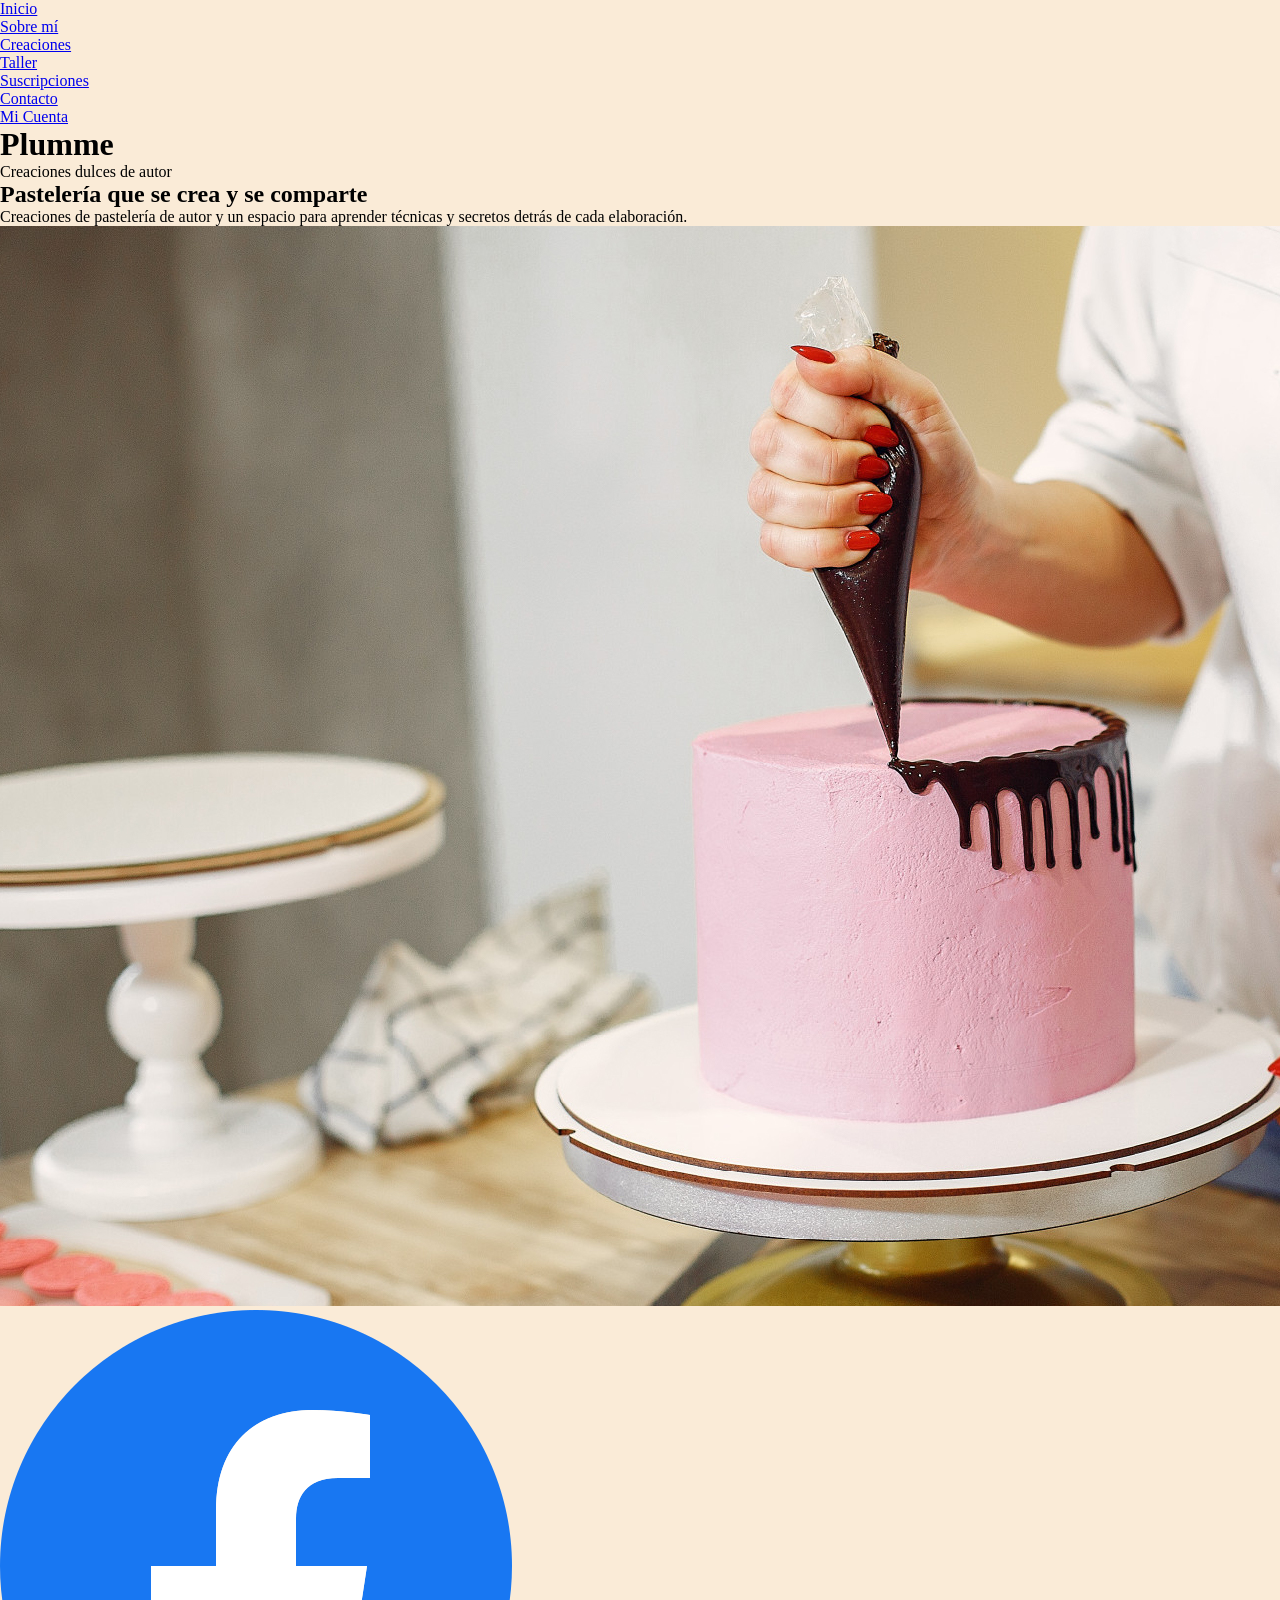
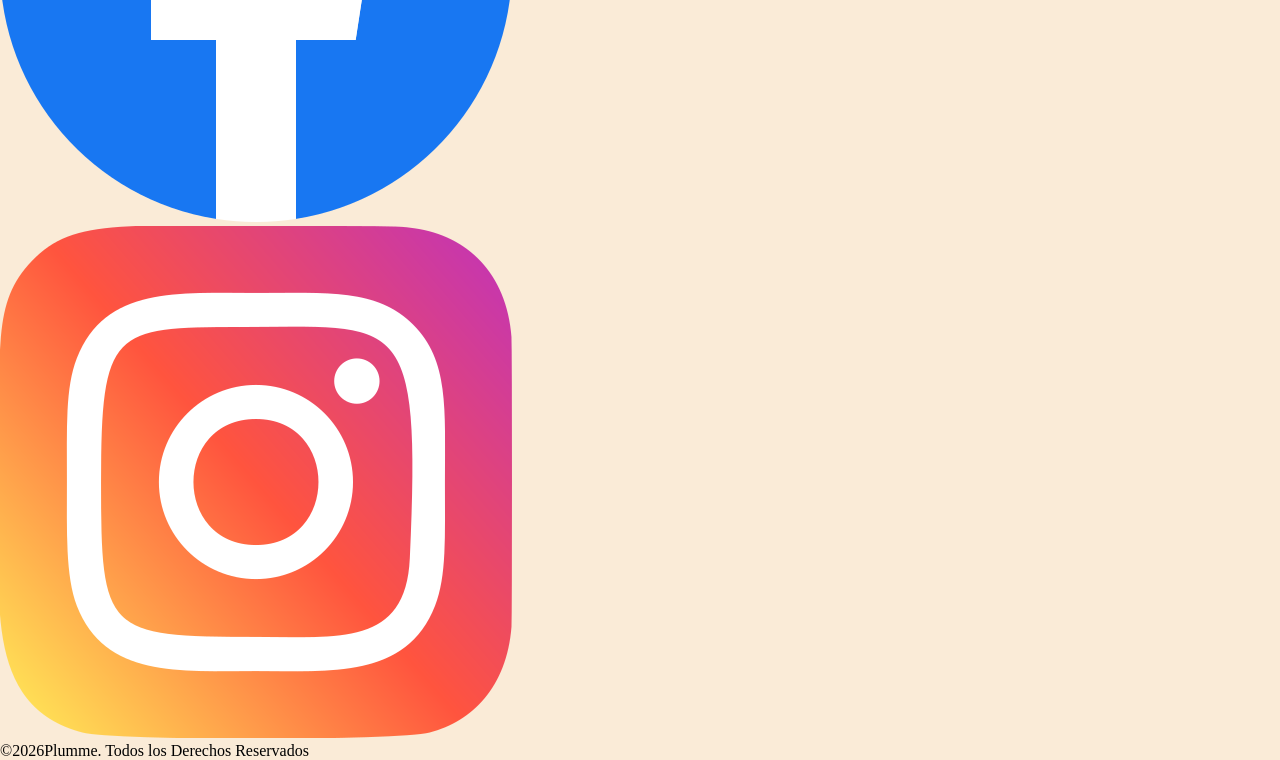
<file: index.html>
<!DOCTYPE html>
<html lang="es">
    <head>
        <meta charset="UTF-8">
        <meta name="viewport" content="width=device-width, initial-scale=1.0">
        
        <title>Plumme | Pastelería de autor</title>
        <meta name="description" content="Plumme es una pastelería de autor que crea tortas y propuestas dulces, además de ofrecer cursos de pastelería.">
        <link rel="stylesheet" href="./styles/styles.css">
    </head>
    <body>
        <!-- esto es el header principal de la pagina -->
        <header>
            <!-- esto es el nav principal de la pagina -->
            <nav>
                <ul>
                    <li><a href="./index.html">Inicio</a></li>
                    <li><a href="./pages/sobre-mi.html">Sobre mí</a></li>
                    <li><a href="./pages/creaciones.html">Creaciones</a></li>
                    <li><a href="./pages/taller.html">Taller</a></li>
                    <li><a href="./pages/suscripciones.html">Suscripciones</a></li>
                    <li><a href="./pages/contacto.html">Contacto</a></li>
                    <li><a href="./pages/mi-cuenta.html">Mi Cuenta</a></li>
                </ul>
            </nav>

            <!-- esto va en el encabezado -->
            <div>
                <h1>Plumme</h1>
                <p>Creaciones dulces de autor</p>
            </div>
        </header>

        <main>
            <section>
                <h2>Pastelería que se crea y se comparte</h2>
                <p>
                    Creaciones de pastelería de autor y un espacio para aprender
                    técnicas y secretos detrás de cada elaboración.
                </p>
                <img src="assets/img/pasteleria.jpg" alt="La pastelería de Plumme">
            </section>
        </main>

        <footer>
            <ul>
                <li>
                    <a href="https://www.facebook.com/" target="_blank" rel="noopener noreferrer">
                        <img src="./assets/logos/facebook.png" alt="Ingresa a nuestra pagina de facebook">
                    </a>
                </li>
                <li>
                    <a href="https://www.instagram.com/" target="_blank" rel="noopener noreferrer">
                        <img src="./assets/logos/instagram.png" alt="Ingresa a nuestra pagina de instagram">
                    </a>
                </li>
            </ul>
            <p>&copy;<span id="year"></span>Plumme. Todos los Derechos Reservados</p>
        </footer>

        <script>
            document.getElementById('year').textContent = new Date().getFullYear();
        </script> 
    </body>
</html>
</file>
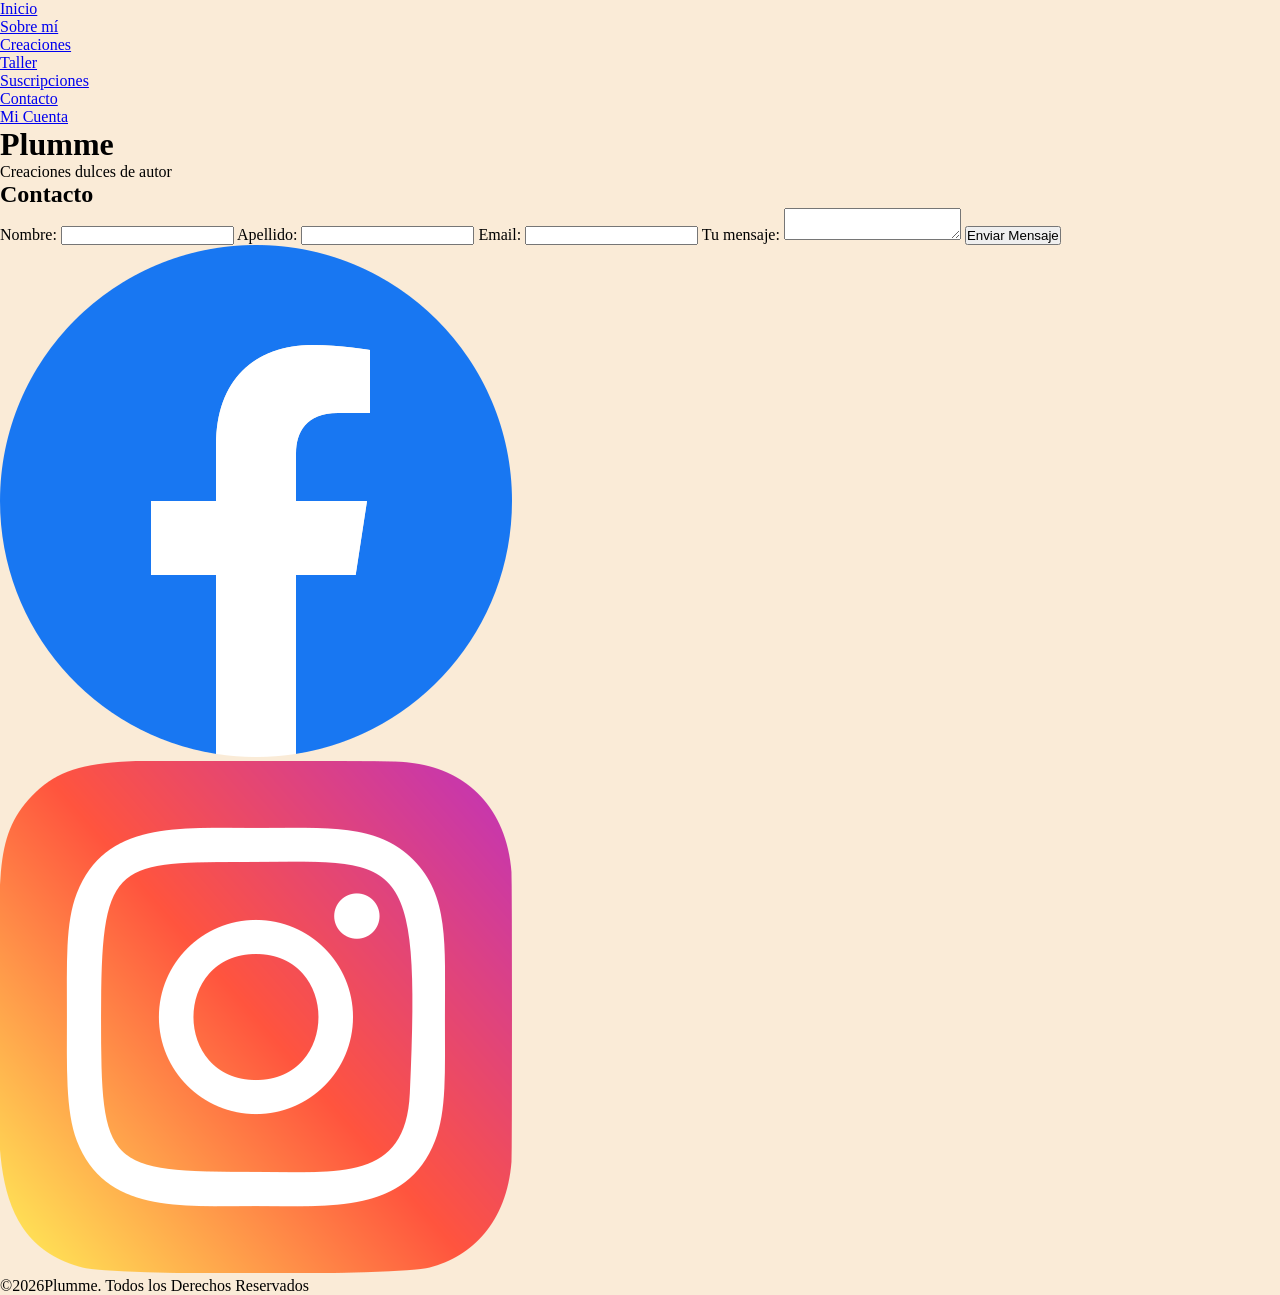
<file: pages/contacto.html>
<!DOCTYPE html>
<html lang="es">
    <head>
        <meta charset="UTF-8">
        <meta name="viewport" content="width=device-width, initial-scale=1.0">
        <title>Contacto | Plumme</title>
        <meta name="description" content="Contactate con Plumme para realizar consultas sobre nuestras creaciones, cursos de pastelería y suscripciones.">
        <link rel="stylesheet" href="../styles/styles.css">
    </head>
    <body>
        <!-- esto es el header principal de la pagina -->
        <header>
            <!-- esto es el nav principal de la pagina -->
            <nav>
                <ul>
                    <li><a href="../index.html">Inicio</a></li>
                    <li><a href="./sobre-mi.html">Sobre mí</a></li>
                    <li><a href="./creaciones.html">Creaciones</a></li>
                    <li><a href="./taller.html">Taller</a></li>
                    <li><a href="./suscripciones.html">Suscripciones</a></li>
                    <li><a href="./contacto.html">Contacto</a></li>
                    <li><a href="./mi-cuenta.html">Mi Cuenta</a></li>
                </ul>
            </nav>

            <!-- esto va en el encabezado -->
            <div>
                <h1>Plumme</h1>
                <p>Creaciones dulces de autor</p>
            </div>
        </header>

        <main>
            <!-- esto es el encabezado de la sección de contacto -->
            <section>
                <h2>Contacto</h2>
                <form action="" method="POST">
                    <label for="user-name">Nombre:</label>
                    <input type="text" id="user-name" name="name" required>

                    <label for="user-last-name">Apellido:</label>
                    <input type="text" id="user-last-name" name="last-name" required>

                    <label for="user-email">Email:</label>
                    <input type="email" id="user-email" name="email" required>

                    <label for="user-comment">Tu mensaje:</label>
                    <textarea id="user-comment" name="comment" required></textarea>

                    <button type="submit" aria-label="Enviar mensaje">Enviar Mensaje</button>
                </form>
            </section>
        </main>

        <footer>
            <ul>
                <li>
                    <a href="https://www.facebook.com/" target="_blank" rel="noopener noreferrer">
                        <img src="../assets/logos/facebook.png" alt="Ingresa a nuestra pagina de facebook">
                    </a>
                </li>
                <li>
                    <a href="https://www.instagram.com/" target="_blank" rel="noopener noreferrer">
                        <img src="../assets/logos/instagram.png" alt="Ingresa a nuestra pagina de instagram">
                    </a>
                </li>
            </ul>
            <p>&copy;<span id="year"></span>Plumme. Todos los Derechos Reservados</p>
        </footer>

        <script>
            document.getElementById('year').textContent = new Date().getFullYear();
        </script> 
    
    </body>
</html>
</file>
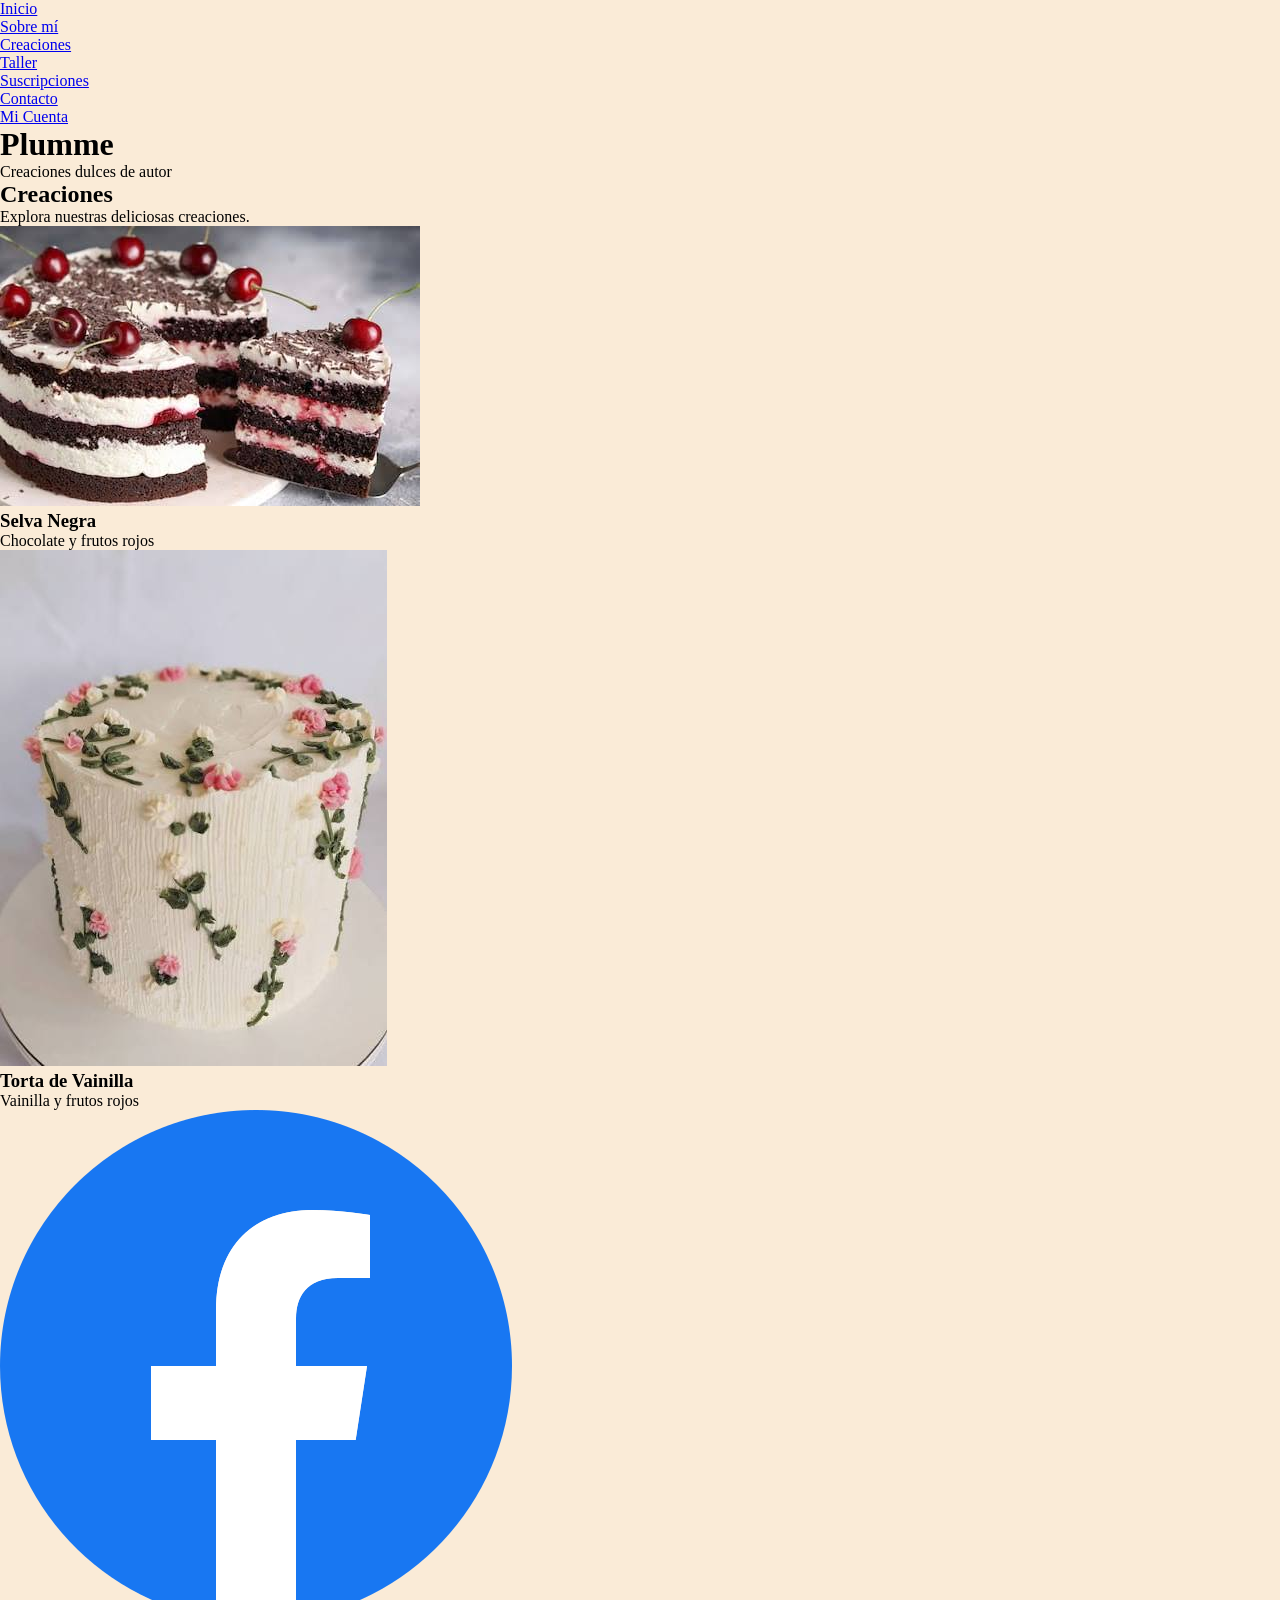
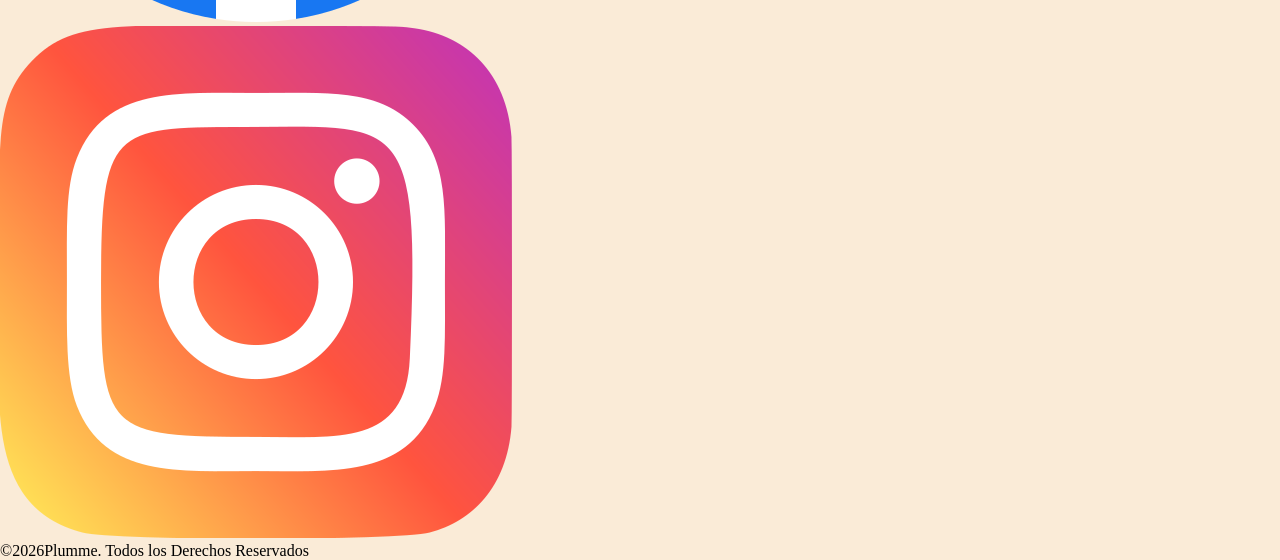
<file: pages/creaciones.html>
<!DOCTYPE html>
<html lang="es">
    <head>
        <meta charset="UTF-8">
        <meta name="viewport" content="width=device-width, initial-scale=1.0">
        <title>Creaciones | Tortas de autor | Plumme</title>
        <meta name="description" content="Descubrí las creaciones de Plumme: tortas de autor elaboradas con diferentes sabores y propuestas de pastelería.">
        <link rel="stylesheet" href="../styles/styles.css">
    </head>
    <body>
        <!-- esto es el header principal de la pagina -->
        <header>
            <!-- esto es el nav principal de la pagina -->
            <nav>
                <ul>
                    <li><a href="../index.html">Inicio</a></li>
                    <li><a href="./sobre-mi.html">Sobre mí</a></li>
                    <li><a href="./creaciones.html">Creaciones</a></li>
                    <li><a href="./taller.html">Taller</a></li>
                    <li><a href="./suscripciones.html">Suscripciones</a></li>
                    <li><a href="./contacto.html">Contacto</a></li>
                    <li><a href="./mi-cuenta.html">Mi Cuenta</a></li>
                </ul>
            </nav>

            <!-- esto va en el encabezado -->
            <div>
                <h1>Plumme</h1>
                <p>Creaciones dulces de autor</p>
            </div>
        </header>

        <main>
            <!-- esto es la sección de creaciones -->
            <section>
                <h2>Creaciones</h2>
                <p>Explora nuestras deliciosas creaciones.</p>
                <article>
                    <img src="../assets/img/selva-negra.jpeg" alt="Torta Selva Negra de chocolate y frutos rojos">
                    <h3>Selva Negra</h3>
                    <p>Chocolate y frutos rojos</p>
                </article>

                <article>
                    <img src="../assets/img/torta-vainilla.jpeg" alt="Torta de vainilla decorada con frutos rojos">
                    <h3>Torta de Vainilla</h3>
                    <p>Vainilla y frutos rojos</p>
                </article>
            </section>
        </main>

        <footer>
            <ul>
                <li>
                    <a href="https://www.facebook.com/" target="_blank" rel="noopener noreferrer">
                        <img src="../assets/logos/facebook.png" alt="Ingresa a nuestra pagina de facebook">
                    </a>
                </li>
                <li>
                    <a href="https://www.instagram.com/" target="_blank" rel="noopener noreferrer">
                        <img src="../assets/logos/instagram.png" alt="Ingresa a nuestra pagina de instagram">
                    </a>
                </li>
            </ul>
            <p>&copy;<span id="year"></span>Plumme. Todos los Derechos Reservados</p>
        </footer>

        <script>
            document.getElementById('year').textContent = new Date().getFullYear();
        </script> 
    
    </body>
</html>
</file>
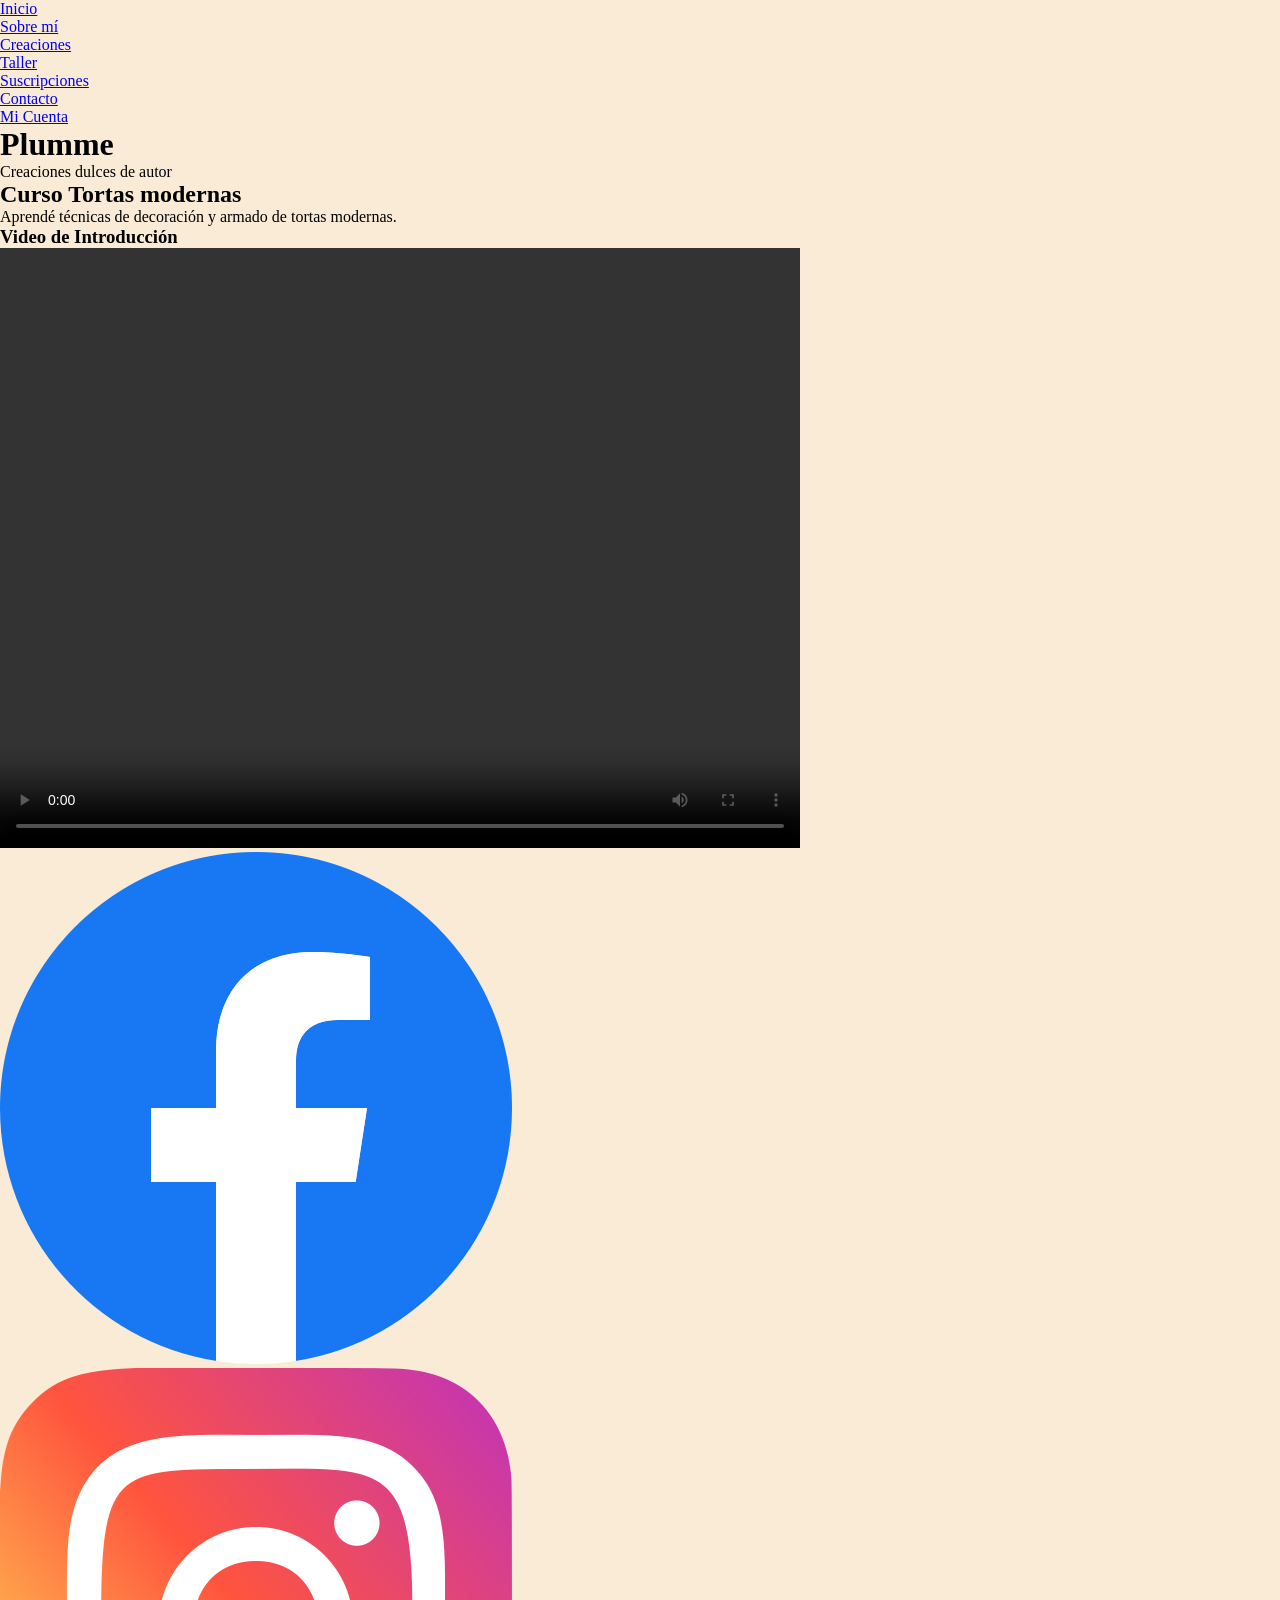
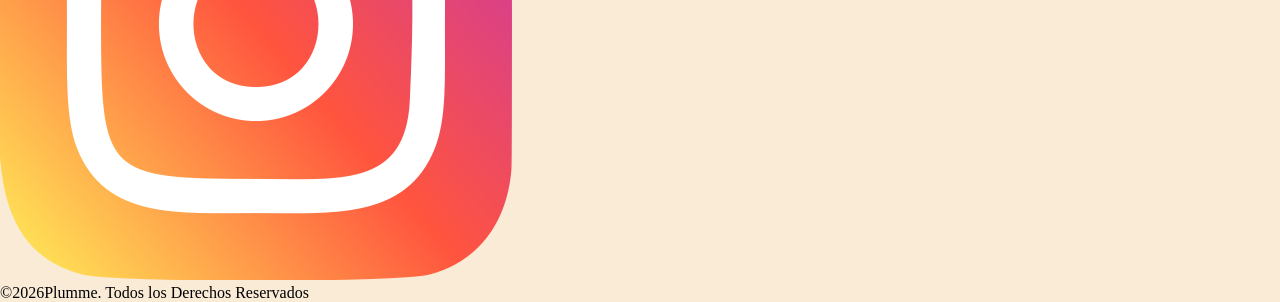
<file: pages/curso-1.html>
<!DOCTYPE html>
<html lang="es">
    <head>
        <meta charset="UTF-8">
        <meta name="viewport" content="width=device-width, initial-scale=1.0">
        <title>Curso tortas modernas</title>
        <link rel="stylesheet" href="../styles/styles.css">
    </head>
    <body>
        <!-- esto es el header principal de la pagina -->
        <header>
            <!-- esto es el nav principal de la pagina -->
            <nav>
                <ul>
                    <li><a href="../index.html">Inicio</a></li>
                    <li><a href="./sobre-mi.html">Sobre mí</a></li>
                    <li><a href="./creaciones.html">Creaciones</a></li>
                    <li><a href="./taller.html">Taller</a></li>
                    <li><a href="./suscripciones.html">Suscripciones</a></li>
                    <li><a href="./contacto.html">Contacto</a></li>
                    <li><a href="./mi-cuenta.html">Mi Cuenta</a></li>
                </ul>
            </nav>

            <!-- esto va en el encabezado -->
            <div>
                <h1>Plumme</h1>
                <p>Creaciones dulces de autor</p>
            </div>
        </header>

        <main>
            <!-- esto es el encabezado de el curso -->
            <section>
                <h2>Curso Tortas modernas</h2>
                <p>Aprendé técnicas de decoración y armado de tortas modernas.</p>
            </section>

            <!-- esto es el video principal de el curso -->
            <section>
                <h3>Video de Introducción</h3>
                <video src="../assets/videos/258562_medium.mp4" controls width="800" height="600">
                    Tu navegador no soporta el elemento de video.
                </video>
            </section>

        </main>

        <footer>
            <ul>
                <li>
                    <a href="https://www.facebook.com/" target="_blank" rel="noopener noreferrer">
                        <img src="../assets/logos/facebook.png" alt="Ingresa a nuestra pagina de facebook">
                    </a>
                </li>
                <li>
                    <a href="https://www.instagram.com/" target="_blank" rel="noopener noreferrer">
                        <img src="../assets/logos/instagram.png" alt="Ingresa a nuestra pagina de instagram">
                    </a>
                </li>
            </ul>
            <p>&copy;<span id="year"></span>Plumme. Todos los Derechos Reservados</p>
        </footer>

        <script>
            document.getElementById('year').textContent = new Date().getFullYear();
        </script> 
    
    </body>
</html>
</file>
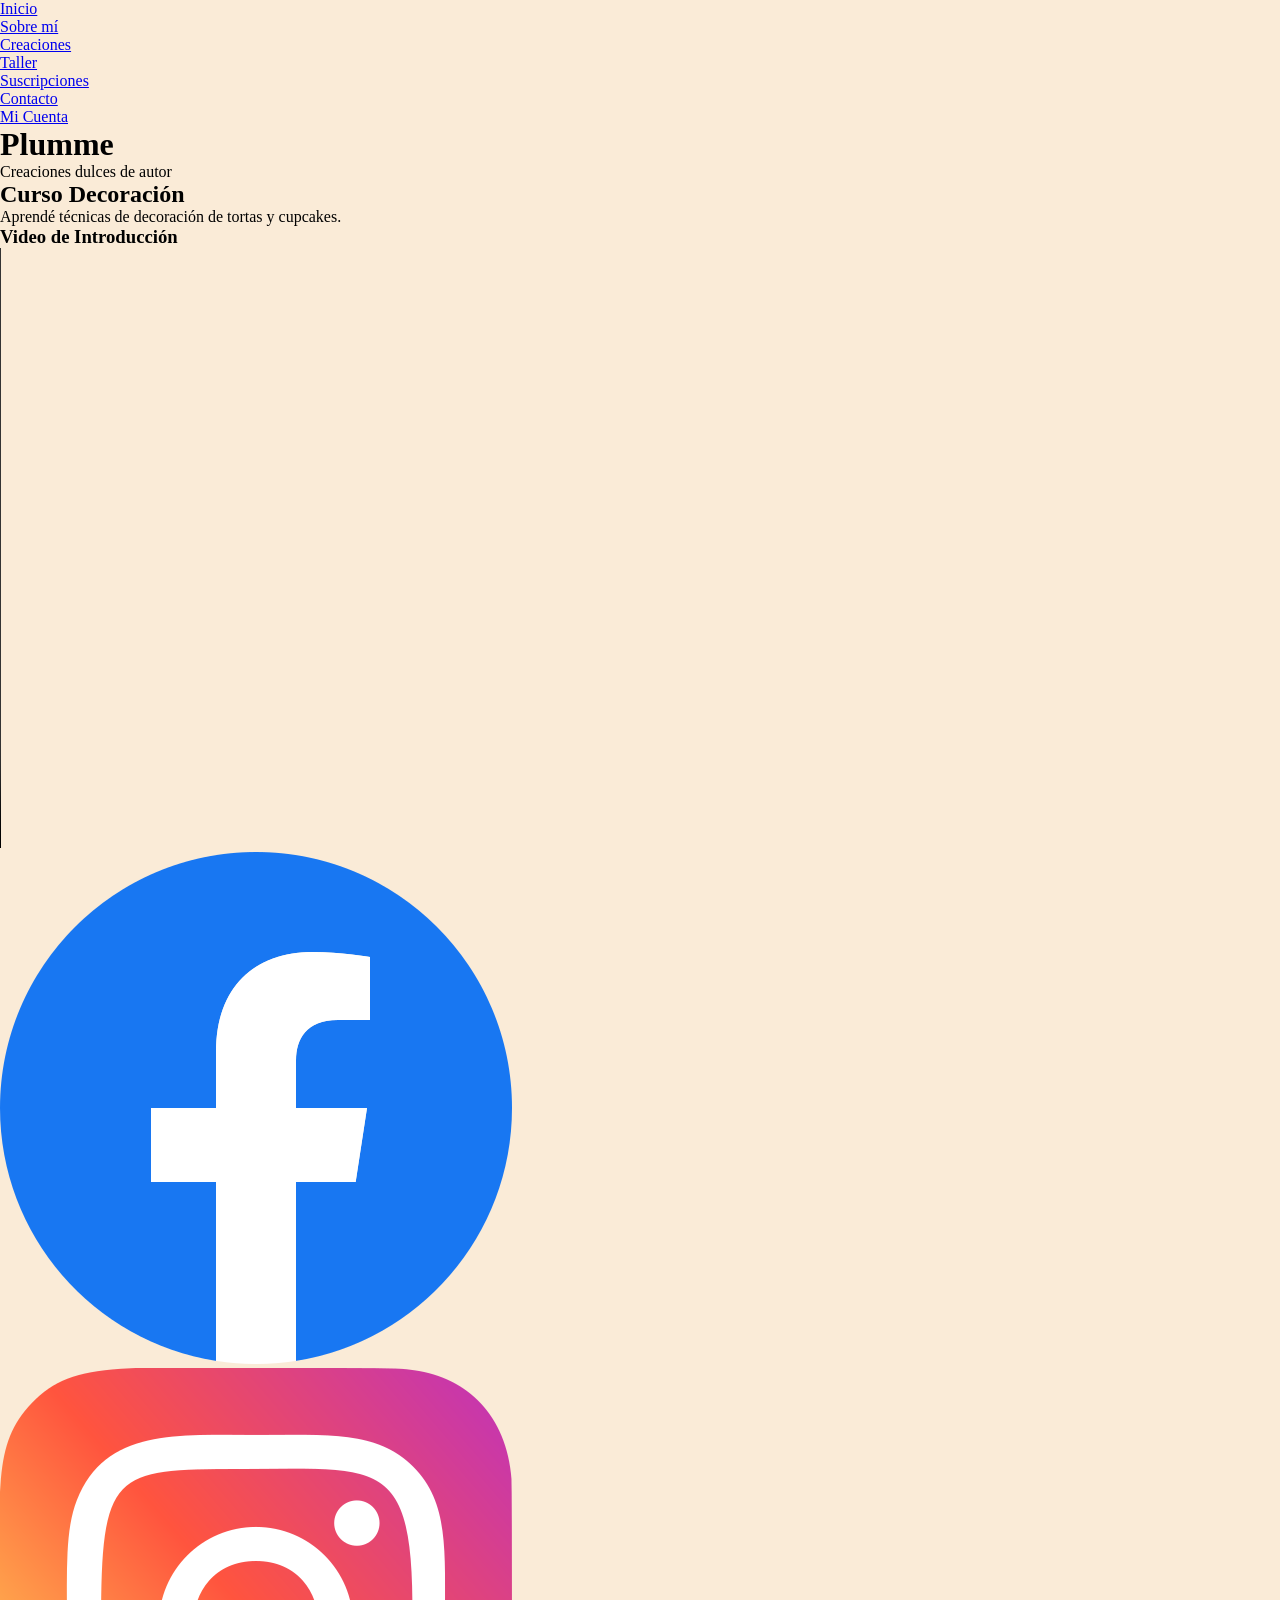
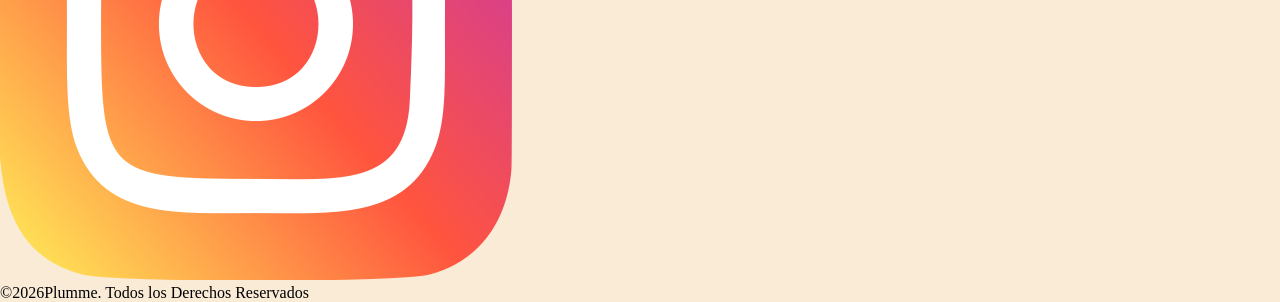
<file: pages/curso-2.html>
<!DOCTYPE html>
<html lang="es">
    <head>
        <meta charset="UTF-8">
        <meta name="viewport" content="width=device-width, initial-scale=1.0">
        <title>Curso Decoración</title>
        <link rel="stylesheet" href="../styles/styles.css">
    </head>
    <body>
        <!-- esto es el header principal de la pagina -->
        <header>
            <!-- esto es el nav principal de la pagina -->
            <nav>
                <ul>
                    <li><a href="../index.html">Inicio</a></li>
                    <li><a href="./sobre-mi.html">Sobre mí</a></li>
                    <li><a href="./creaciones.html">Creaciones</a></li>
                    <li><a href="./taller.html">Taller</a></li>
                    <li><a href="./suscripciones.html">Suscripciones</a></li>
                    <li><a href="./contacto.html">Contacto</a></li>
                    <li><a href="./mi-cuenta.html">Mi Cuenta</a></li>
                </ul>
            </nav>

            <!-- esto va en el encabezado -->
            <div>
                <h1>Plumme</h1>
                <p>Creaciones dulces de autor</p>
            </div>
        </header>

        <main>
            <!-- esto es el encabezado de el curso -->
            <section>
                <h2>Curso Decoración</h2>
                <p>Aprendé técnicas de decoración de tortas y cupcakes.</p>
            </section>

            <!-- esto es el video principal de el curso -->
            <section>
                <h3>Video de Introducción</h3>
                <video src="../assets/videos/366918_medium.mp4" controls width="800" height="600">
                    Tu navegador no soporta el elemento de video.
                </video>
            </section>

        </main>

        <footer>
            <ul>
                <li>
                    <a href="https://www.facebook.com/" target="_blank" rel="noopener noreferrer">
                        <img src="../assets/logos/facebook.png" alt="Ingresa a nuestra pagina de facebook">
                    </a>
                </li>
                <li>
                    <a href="https://www.instagram.com/" target="_blank" rel="noopener noreferrer">
                        <img src="../assets/logos/instagram.png" alt="Ingresa a nuestra pagina de instagram">
                    </a>
                </li>
            </ul>
            <p>&copy;<span id="year"></span>Plumme. Todos los Derechos Reservados</p>
        </footer>

        <script>
            document.getElementById('year').textContent = new Date().getFullYear();
        </script> 
    
    </body>
</html>
</file>
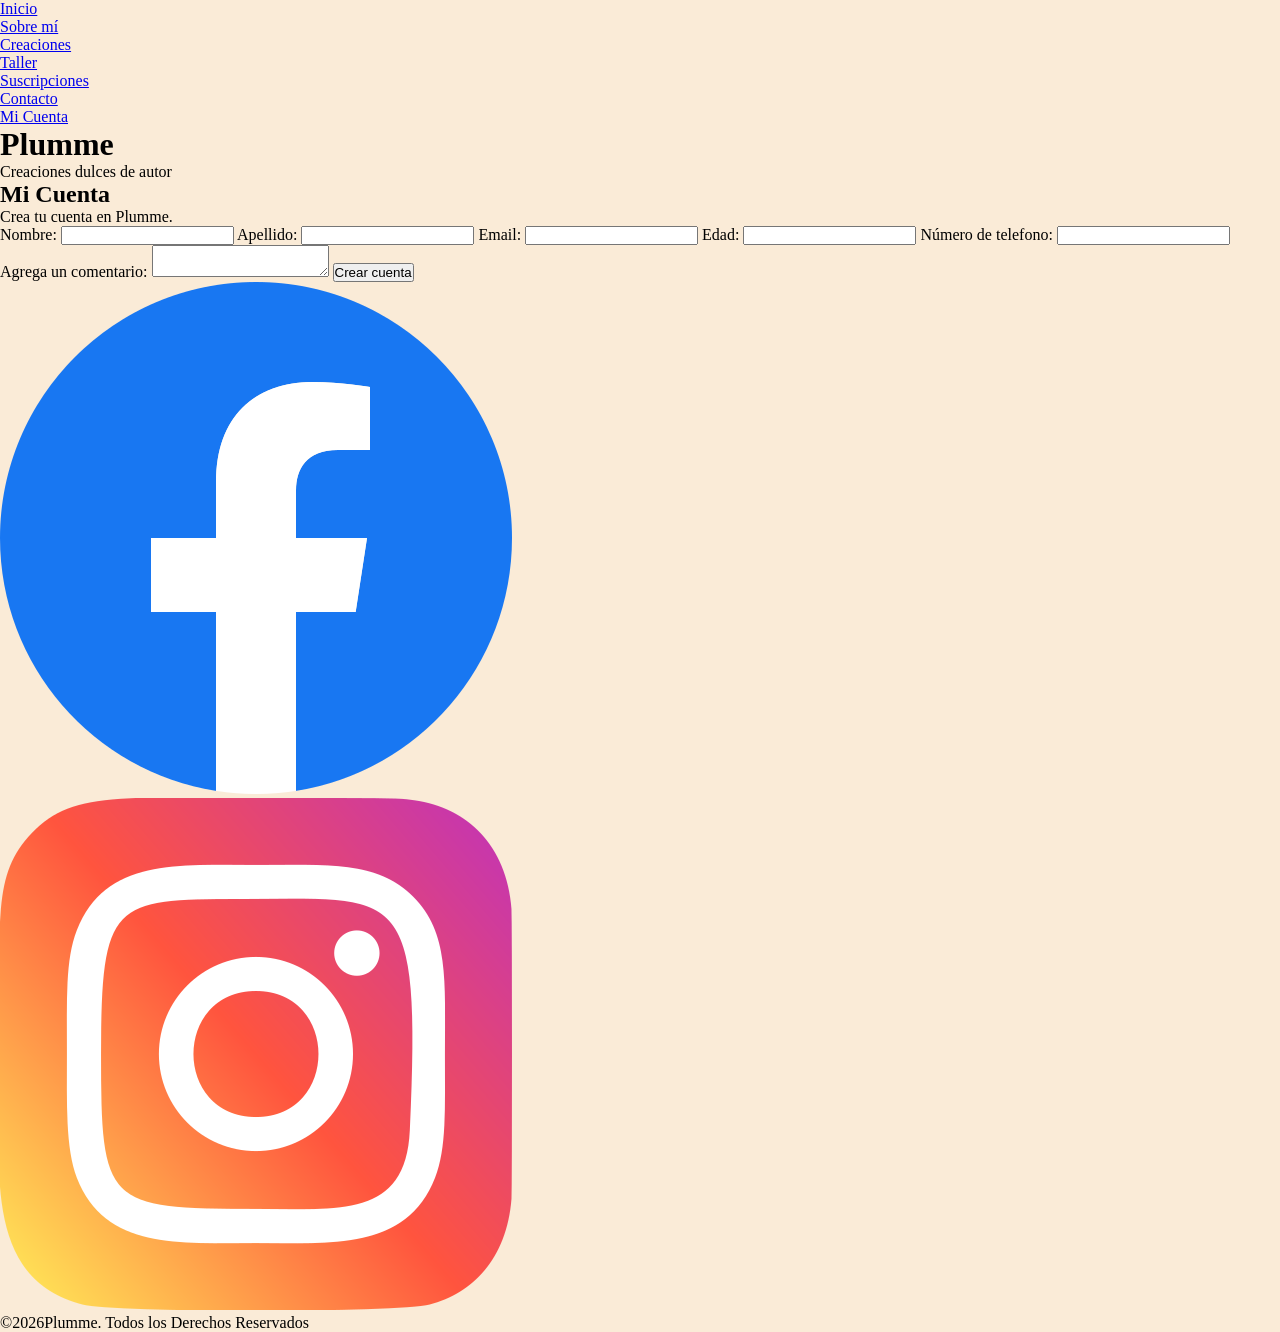
<file: pages/mi-cuenta.html>
<!DOCTYPE html>
<html lang="es">
    <head>
        <meta charset="UTF-8">
        <meta name="viewport" content="width=device-width, initial-scale=1.0">
        <title>Mi cuenta | Plumme</title>
        <meta name="description" content="Registrate o ingresá a tu cuenta de Plumme para acceder a nuestros cursos y contenidos de pastelería.">
        <link rel="stylesheet" href="../styles/styles.css">
    </head>
    <body>
        <!-- esto es el header principal de la pagina -->
        <header>
            <!-- esto es el nav principal de la pagina -->
            <nav>
                <ul>
                    <li><a href="../index.html">Inicio</a></li>
                    <li><a href="./sobre-mi.html">Sobre mí</a></li>
                    <li><a href="./creaciones.html">Creaciones</a></li>
                    <li><a href="./taller.html">Taller</a></li>
                    <li><a href="./suscripciones.html">Suscripciones</a></li>
                    <li><a href="./contacto.html">Contacto</a></li>
                    <li><a href="./mi-cuenta.html">Mi Cuenta</a></li>
                </ul>
            </nav>

            <!-- esto va en el encabezado -->
            <div>
                <h1>Plumme</h1>
                <p>Creaciones dulces de autor</p>
            </div>
        </header>

        <main>
            <!-- esto es el encabezado de la sección de mi cuenta -->
            <section>
                <h2>Mi Cuenta</h2>
                <p>Crea tu cuenta en Plumme.</p>

                <form action="" method="post">
                    <label for="user-name">Nombre:</label>
                    <input type="text" id="user-name" name="name" required>

                    <label for="user-last-name">Apellido:</label>
                    <input type="text" id="user-last-name" name="last-name" required>

                    <label for="user-email">Email:</label>
                    <input type="email" id="user-email" name="email" required>

                    <label for="user-age">Edad:</label>
                    <input type="number" id="user-age" name="age">

                    <label for="user-phone">Número de telefono:</label>
                    <input type="tel" id="user-phone" name="phone">

                    <!-- Esto lo agrego solo porque lo requiere la actividad, entiendo que no pega en este formulario -->
                    <label for="user-comment">Agrega un comentario:</label>
                    <textarea id="user-comment" name="comment"></textarea>

                    <button type="submit">Crear cuenta</button>
                </form>
            </section>
        </main>

        <footer>
            <ul>
                <li>
                    <a href="https://www.facebook.com/" target="_blank" rel="noopener noreferrer">
                        <img src="../assets/logos/facebook.png" alt="Ingresa a nuestra pagina de facebook">
                    </a>
                </li>
                <li>
                    <a href="https://www.instagram.com/" target="_blank" rel="noopener noreferrer">
                        <img src="../assets/logos/instagram.png" alt="Ingresa a nuestra pagina de instagram">
                    </a>
                </li>
            </ul>
            <p>&copy;<span id="year"></span>Plumme. Todos los Derechos Reservados</p>
        </footer>

        <script>
            document.getElementById('year').textContent = new Date().getFullYear();
        </script> 
    
    </body>
</html>
</file>
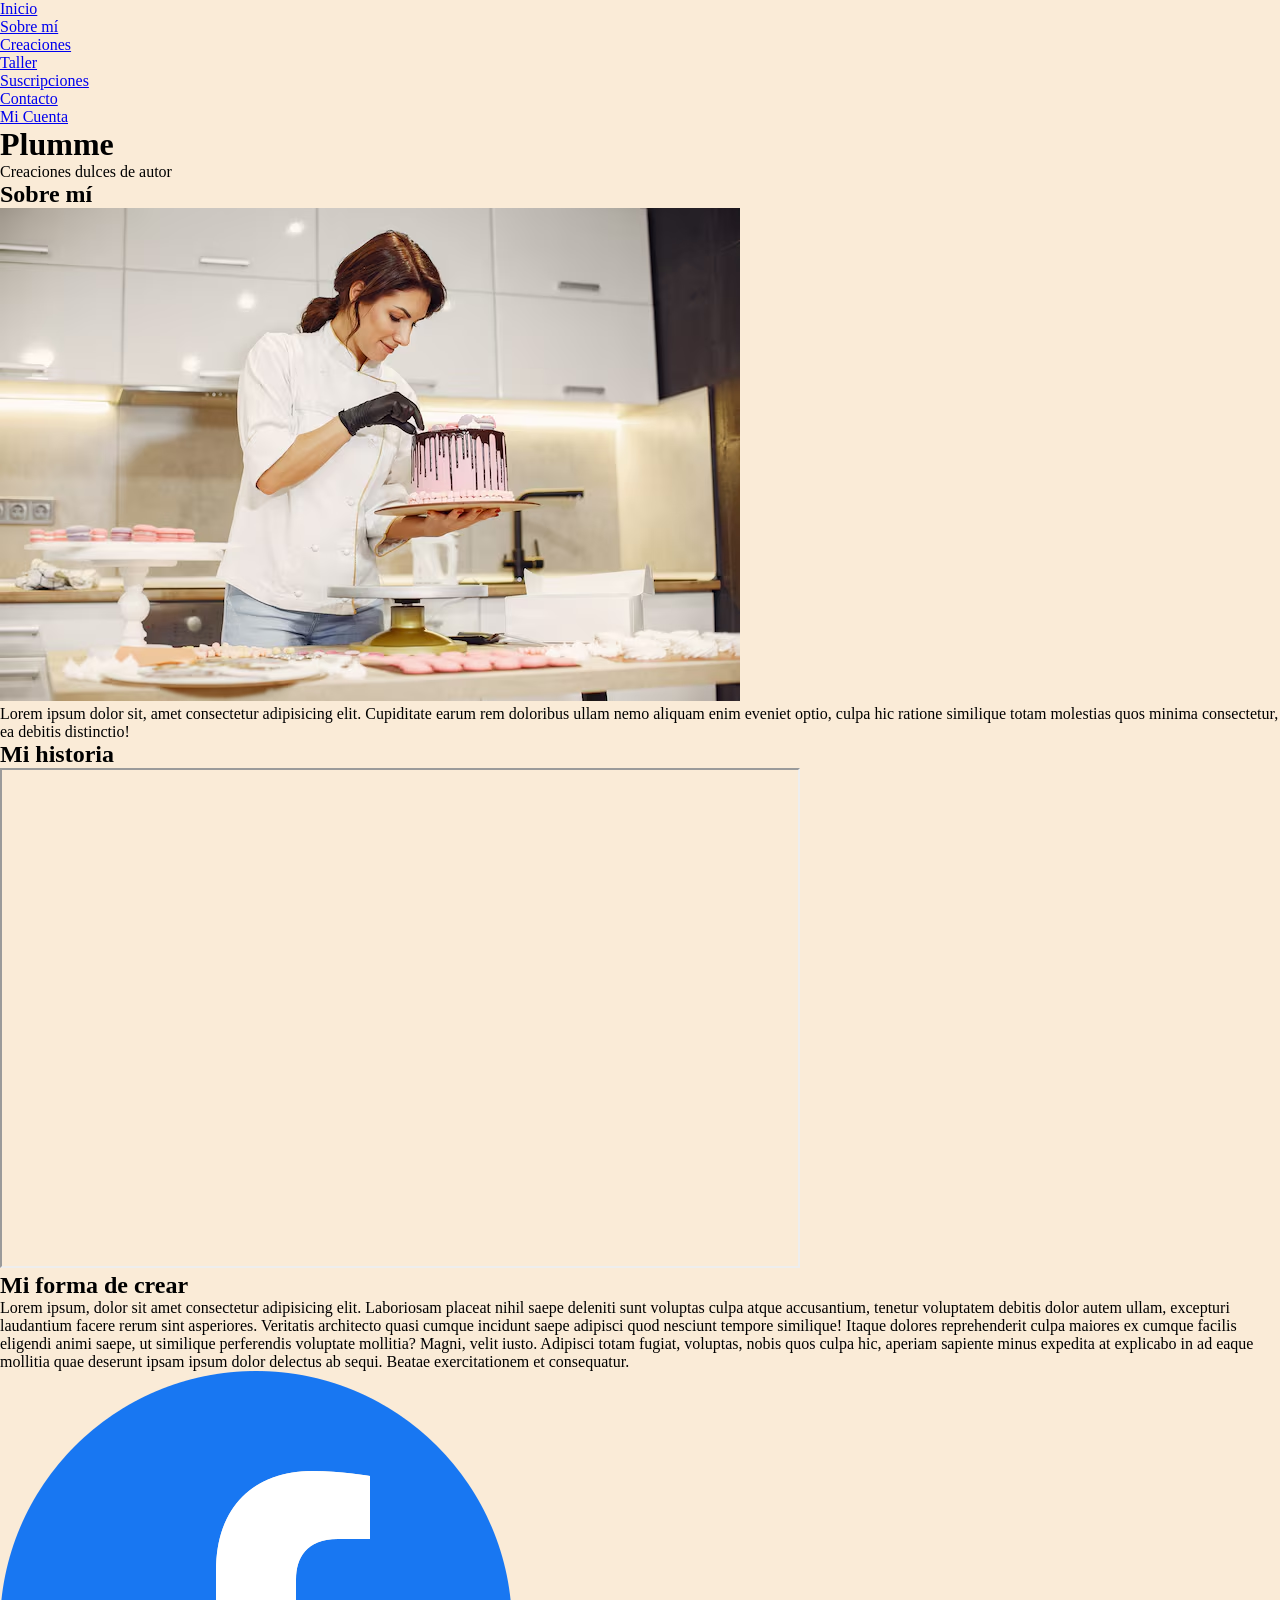
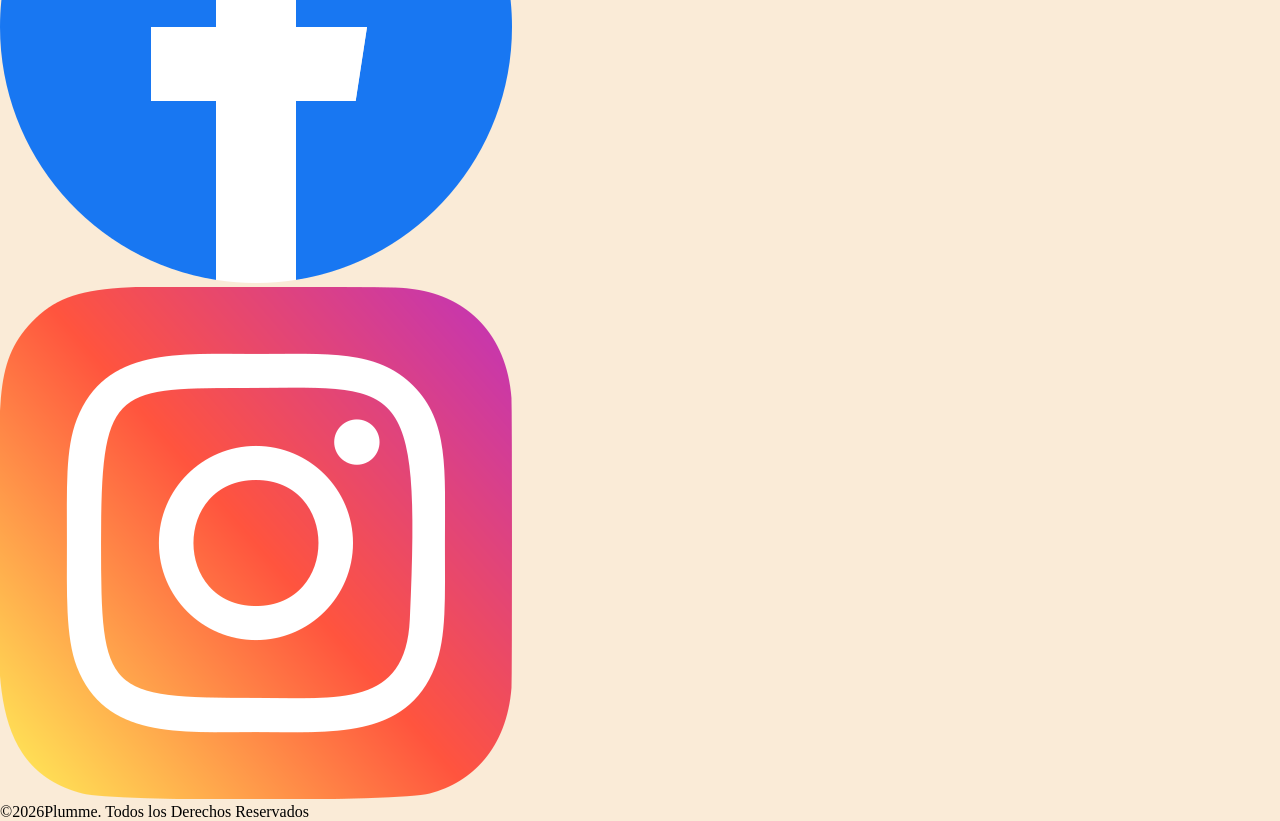
<file: pages/sobre-mi.html>
<!DOCTYPE html>
<html lang="es">
    <head>
        <meta charset="UTF-8">
        <meta name="viewport" content="width=device-width, initial-scale=1.0">
        <title>Sobre mí | Plumme</title>
        <meta name="description" content="Conocé la historia de Plumme, la pasión por la pastelería y la forma de crear cada una de nuestras elaboraciones.">
        <link rel="stylesheet" href="../styles/styles.css">
    </head>
    <body>
        <!-- esto es el header principal de la pagina -->
        <header>
            <!-- esto es el nav principal de la pagina -->
            <nav>
                <ul>
                    <li><a href="../index.html">Inicio</a></li>
                    <li><a href="./sobre-mi.html">Sobre mí</a></li>
                    <li><a href="./creaciones.html">Creaciones</a></li>
                    <li><a href="./taller.html">Taller</a></li>
                    <li><a href="./suscripciones.html">Suscripciones</a></li>
                    <li><a href="./contacto.html">Contacto</a></li>
                    <li><a href="./mi-cuenta.html">Mi Cuenta</a></li>
                </ul>
            </nav>

            <!-- esto va en el encabezado -->
            <div>
                <h1>Plumme</h1>
                <p>Creaciones dulces de autor</p>
            </div>
        </header>

        <main>
            <!-- seccion introductoria sobre mi -->
            <section>
                <h2>Sobre mí</h2>
                <img src="../assets/img/repostera.avif" alt="Carla, la repostera de Plumme">
                <p>Lorem ipsum dolor sit, amet consectetur adipisicing elit. Cupiditate earum rem doloribus ullam nemo aliquam enim eveniet optio, culpa hic ratione similique totam molestias quos minima consectetur, ea debitis distinctio!</p>
            </section>

            <!-- seccion de mi historia -->
            <section>
                <h2>Mi historia</h2>
                <iframe 
                    src="https://www.youtube.com/embed/wD-g_Gyn2I4?si=cWV2PgO6czAekjTj" 
                    sandbox="allow-scripts allow-same-origin"
                    title="La historia de Plumme Pastelería"
                    width="800" height="500">
                </iframe>
            </section>

            <!-- seccion de mi forma de crear -->
            <section>
                <h2>Mi forma de crear</h2>
                <p>Lorem ipsum, dolor sit amet consectetur adipisicing elit. Laboriosam placeat nihil saepe deleniti sunt voluptas culpa atque accusantium, tenetur voluptatem debitis dolor autem ullam, excepturi laudantium facere rerum sint asperiores.
                Veritatis architecto quasi cumque incidunt saepe adipisci quod nesciunt tempore similique! Itaque dolores reprehenderit culpa maiores ex cumque facilis eligendi animi saepe, ut similique perferendis voluptate mollitia? Magni, velit iusto.
                Adipisci totam fugiat, voluptas, nobis quos culpa hic, aperiam sapiente minus expedita at explicabo in ad eaque mollitia quae deserunt ipsam ipsum dolor delectus ab sequi. Beatae exercitationem et consequatur.</p>
            </section>  
        </main>

        <footer>
            <ul>
                <li>
                    <a href="https://www.facebook.com/" target="_blank" rel="noopener noreferrer">
                        <img src="../assets/logos/facebook.png" alt="Ingresa a nuestra pagina de facebook">
                    </a>
                </li>
                <li>
                    <a href="https://www.instagram.com/" target="_blank" rel="noopener noreferrer">
                        <img src="../assets/logos/instagram.png" alt="Ingresa a nuestra pagina de instagram">
                    </a>
                </li>
            </ul>
            <p>&copy;<span id="year"></span>Plumme. Todos los Derechos Reservados</p>
        </footer>

        <script>
            document.getElementById('year').textContent = new Date().getFullYear();
        </script> 
    
    </body>
</html>
</file>
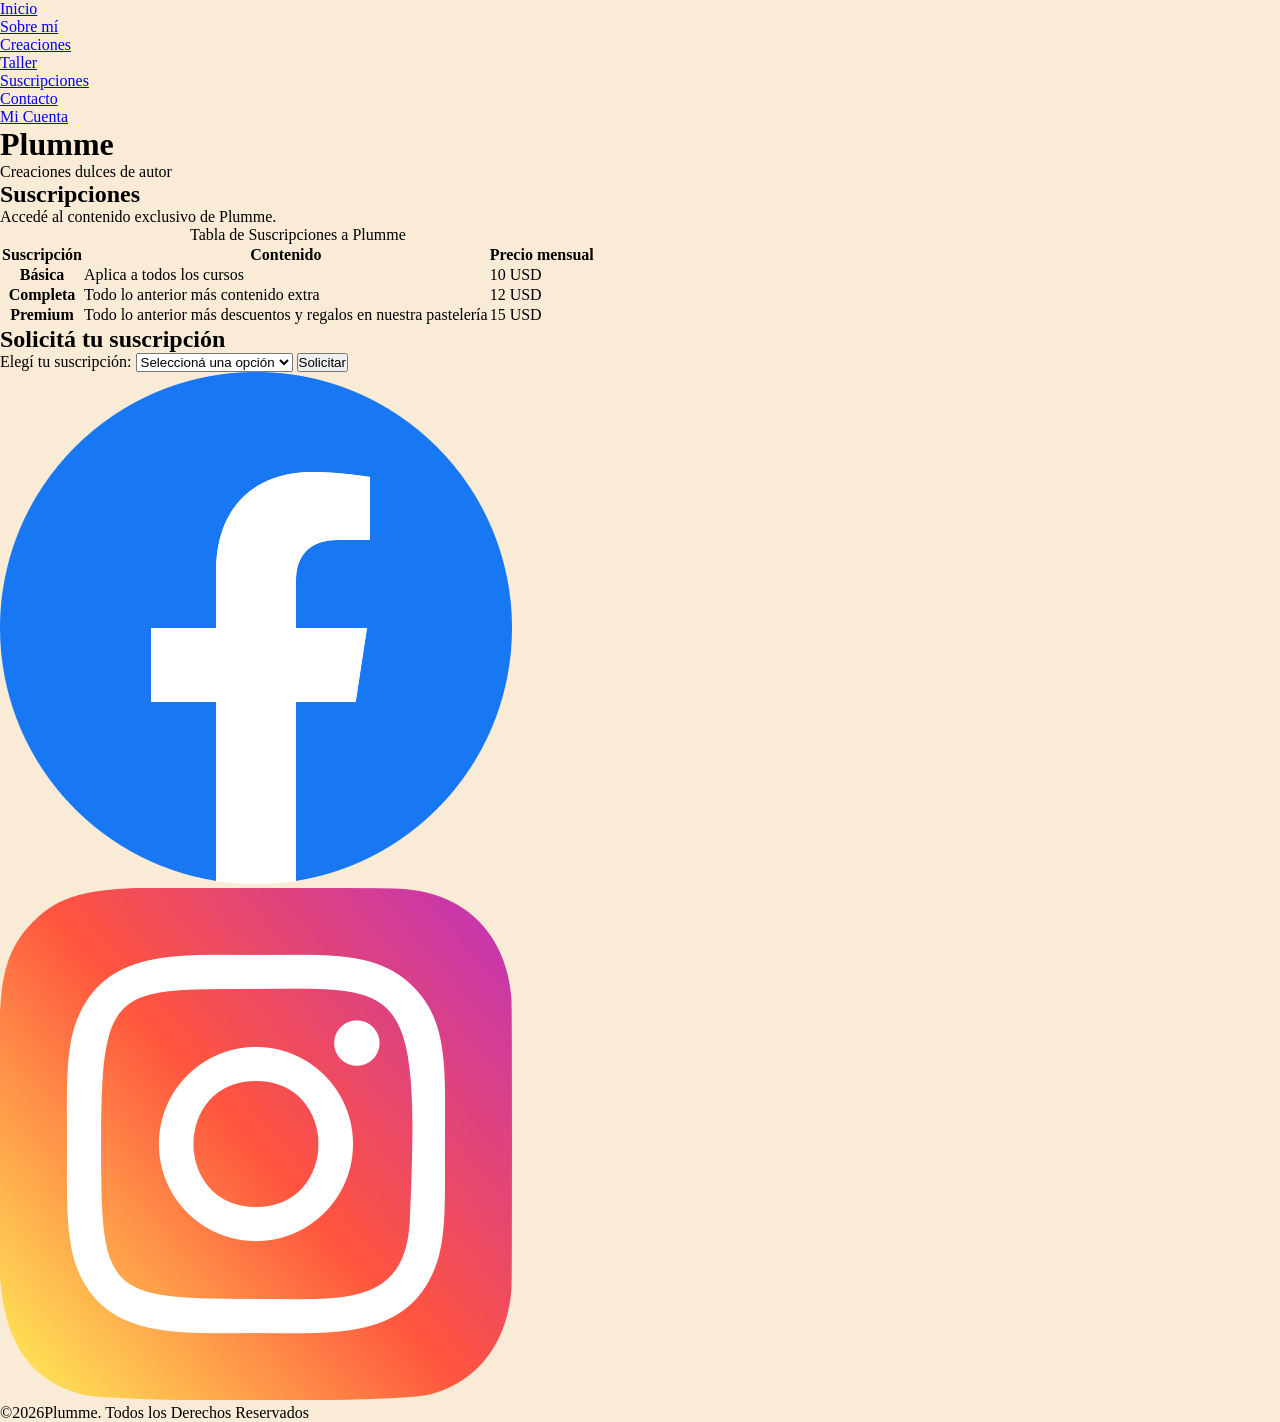
<file: pages/suscripciones.html>
<!DOCTYPE html>
<html lang="es">
    <head>
        <meta charset="UTF-8">
        <meta name="viewport" content="width=device-width, initial-scale=1.0">
        <title>Suscripciones | Plumme</title>
        <meta name="description" content="Conocé las opciones de suscripción de Plumme y elegí el plan para acceder a nuestros cursos y contenidos de pastelería.">
        <link rel="stylesheet" href="../styles/styles.css">
    </head>
    <body>
        <!-- esto es el header principal de la pagina -->
        <header>
            <!-- esto es el nav principal de la pagina -->
            <nav>
                <ul>
                    <li><a href="../index.html">Inicio</a></li>
                    <li><a href="./sobre-mi.html">Sobre mí</a></li>
                    <li><a href="./creaciones.html">Creaciones</a></li>
                    <li><a href="./taller.html">Taller</a></li>
                    <li><a href="./suscripciones.html">Suscripciones</a></li>
                    <li><a href="./contacto.html">Contacto</a></li>
                    <li><a href="./mi-cuenta.html">Mi Cuenta</a></li>
                </ul>
            </nav>

            <!-- esto es el encabezado -->
            <div>
                <h1>Plumme</h1>
                <p>Creaciones dulces de autor</p>
            </div>
        </header>

        <main>
            <!-- esto es el encabezado de la sección de suscripciones -->
            <section>
                <h2>Suscripciones</h2>
                <p>
                    Accedé al contenido exclusivo de Plumme.
                </p>
                <table>
                    <caption>Tabla de Suscripciones a Plumme</caption>
                    <thead>
                        <tr>
                            <th scope="col">Suscripción</th>
                            <th scope="col">Contenido</th>
                            <th scope="col">Precio mensual</th>
                        </tr>
                    </thead>
                    <tbody>
                        <tr>
                            <th scope="row">Básica</th>
                            <td>Aplica a todos los cursos</td>
                            <td>10 USD</td>
                        </tr>
                        <tr>
                            <th scope="row">Completa</th>
                            <td>Todo lo anterior más contenido extra</td>
                            <td>12 USD</td>
                        </tr>
                        <tr>
                            <th scope="row">Premium</th>
                            <td>Todo lo anterior más descuentos y regalos en nuestra pastelería</td>
                            <td>15 USD</td>
                        </tr>
                    </tbody>
                </table>
            </section>
            <section>
                <h2>Solicitá tu suscripción</h2>
                <form action="" method="post">
                    <label for="user-suscripcion">Elegí tu suscripción:</label>
                    <select name="suscripcion" id="user-suscripcion" required>
                        <option value="" selected disabled>Seleccioná una opción</option>
                        <option value="basica">Básica</option>
                        <option value="completa">Completa</option>
                        <option value="premium">Premium</option>
                    </select>
                    <button type="submit">Solicitar</button>
                </form>
            </section>
        </main>

        <footer>
            <ul>
                <li>
                    <a href="https://www.facebook.com/" target="_blank" rel="noopener noreferrer">
                        <img src="../assets/logos/facebook.png" alt="Ingresa a nuestra pagina de facebook">
                    </a>
                </li>
                <li>
                    <a href="https://www.instagram.com/" target="_blank" rel="noopener noreferrer">
                        <img src="../assets/logos/instagram.png" alt="Ingresa a nuestra pagina de instagram">
                    </a>
                </li>
            </ul>
            <p>&copy;<span id="year"></span>Plumme. Todos los Derechos Reservados</p>
        </footer>

        <script>
            document.getElementById('year').textContent = new Date().getFullYear();
        </script> 
    
    </body>
</html>
</file>
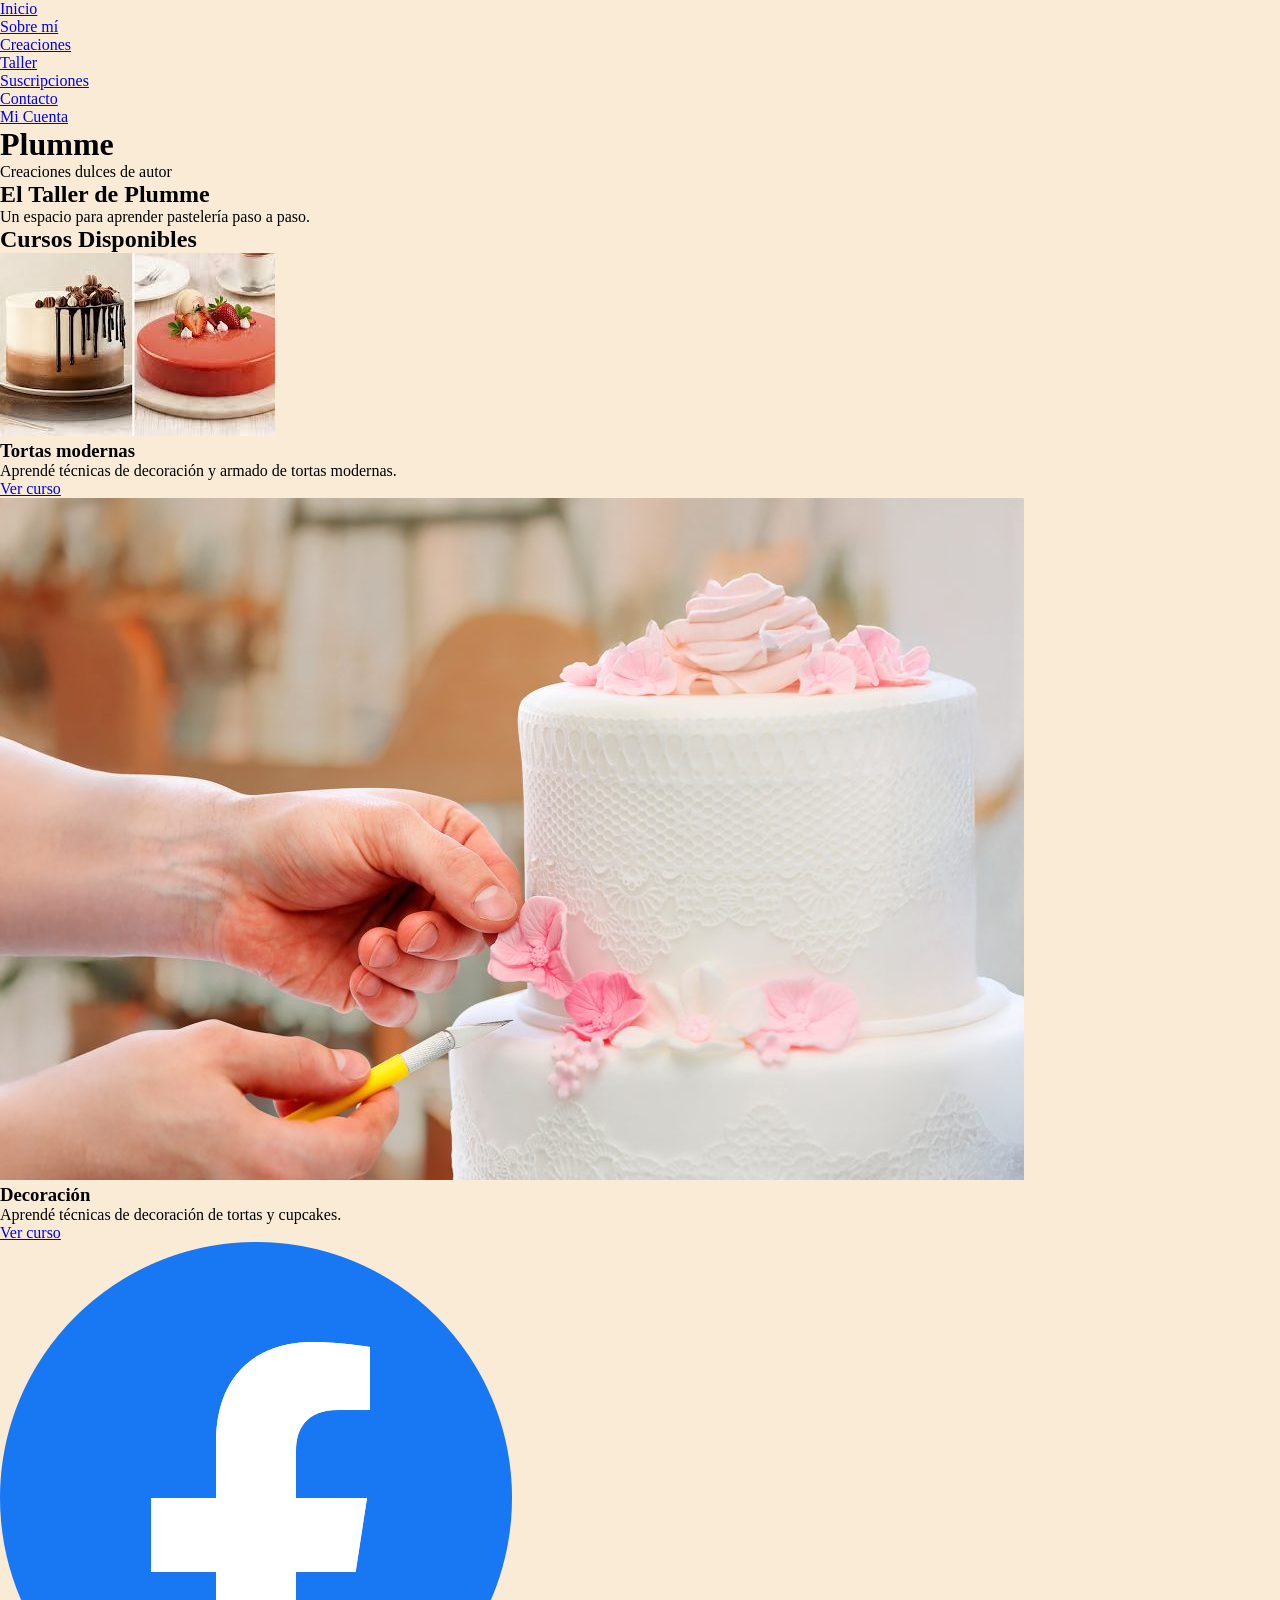
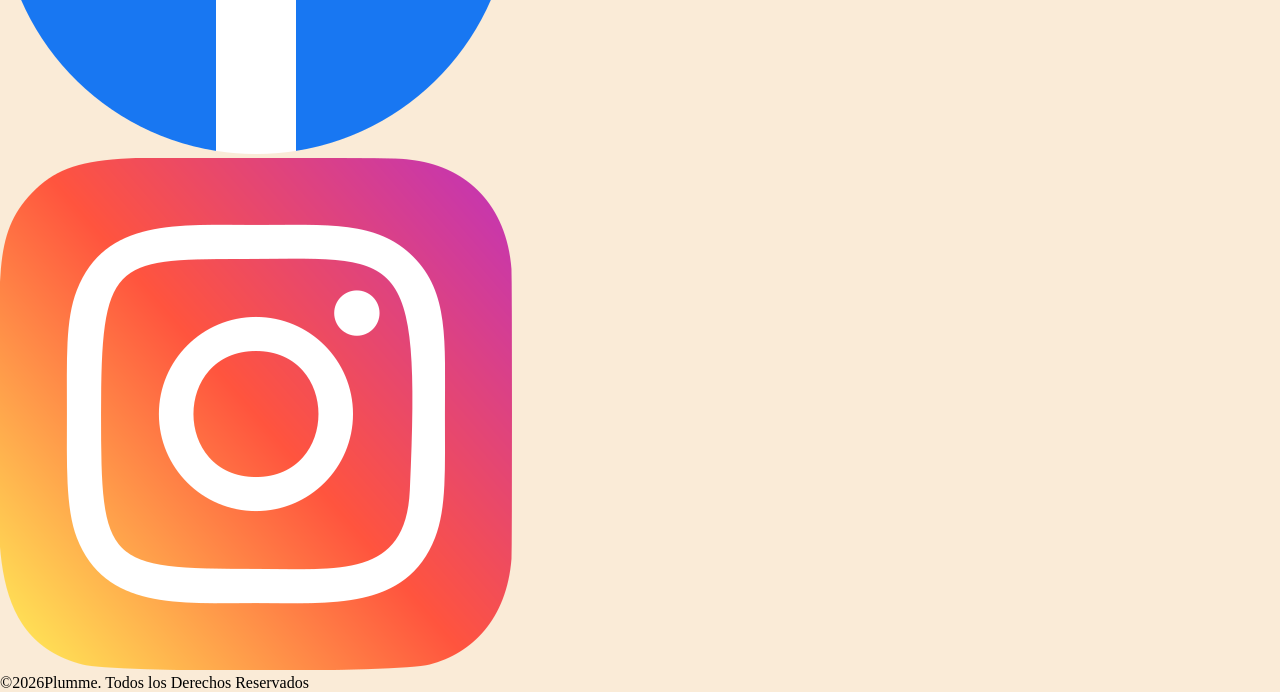
<file: pages/taller.html>
<!DOCTYPE html>
<html lang="es">
    <head>
        <meta charset="UTF-8">
        <meta name="viewport" content="width=device-width, initial-scale=1.0">
        <title>Taller de Plumme | Cursos de pastelería</title>
        <meta name="description" content="Aprendé pastelería en el Taller de Plumme con cursos sobre tortas, decoración y técnicas de repostería.">
        <link rel="stylesheet" href="../styles/styles.css">
    </head>
    <body>
        <!-- esto es el header principal de la pagina -->
        <header>
            <!-- esto es el nav principal de la pagina -->
            <nav>
                <ul>
                    <li><a href="../index.html">Inicio</a></li>
                    <li><a href="./sobre-mi.html">Sobre mí</a></li>
                    <li><a href="./creaciones.html">Creaciones</a></li>
                    <li><a href="./taller.html">Taller</a></li>
                    <li><a href="./suscripciones.html">Suscripciones</a></li>
                    <li><a href="./contacto.html">Contacto</a></li>
                    <li><a href="./mi-cuenta.html">Mi Cuenta</a></li>
                </ul>
            </nav>

            <!-- esto va en el encabezado -->
            <div>
                <h1>Plumme</h1>
                <p>Creaciones dulces de autor</p>
            </div>
        </header>

        <main>
            <!-- esto es el encabezado de el taller -->
            <section>
                <h2>El Taller de Plumme</h2>
                <p>Un espacio para aprender pastelería paso a paso.</p>
            </section>

            <!-- esto es el contenido principal de el taller -->
            <section>
                <h2>Cursos Disponibles</h2>
                <article>
                    <img src="../assets/img/curso-1.jpeg" alt="Curso de tortas modernas">
                    <h3>Tortas modernas</h3>
                    <p>Aprendé técnicas de decoración y armado de tortas modernas.</p>
                    <a href="./curso-1.html" target="_blank" rel="noopener noreferrer">
                        Ver curso
                    </a>
                </article>

                <article>
                    <img src="../assets/img/curso-2.jpg" alt="Curso de decoración de tortas y cupcakes">
                    <h3>Decoración</h3>
                    <p>Aprendé técnicas de decoración de tortas y cupcakes.</p>
                    <a href="./curso-2.html" target="_blank" rel="noopener noreferrer">
                        Ver curso
                    </a>
                </article>
            </section>

        </main>

        <footer>
            <ul>
                <li>
                    <a href="https://www.facebook.com/" target="_blank" rel="noopener noreferrer">
                        <img src="../assets/logos/facebook.png" alt="Ingresa a nuestra pagina de facebook">
                    </a>
                </li>
                <li>
                    <a href="https://www.instagram.com/" target="_blank" rel="noopener noreferrer">
                        <img src="../assets/logos/instagram.png" alt="Ingresa a nuestra pagina de instagram">
                    </a>
                </li>
            </ul>
            <p>&copy;<span id="year"></span>Plumme. Todos los Derechos Reservados</p>
        </footer>

        <script>
            document.getElementById('year').textContent = new Date().getFullYear();
        </script> 
    
    </body>
</html>
</file>
<file: styles/styles.css>
/* Reseteo */
* {
    margin: 0;
    padding: 0;
    box-sizing: border-box;
}

/* Generales */
body {
    background-color: antiquewhite;
}
</file>
